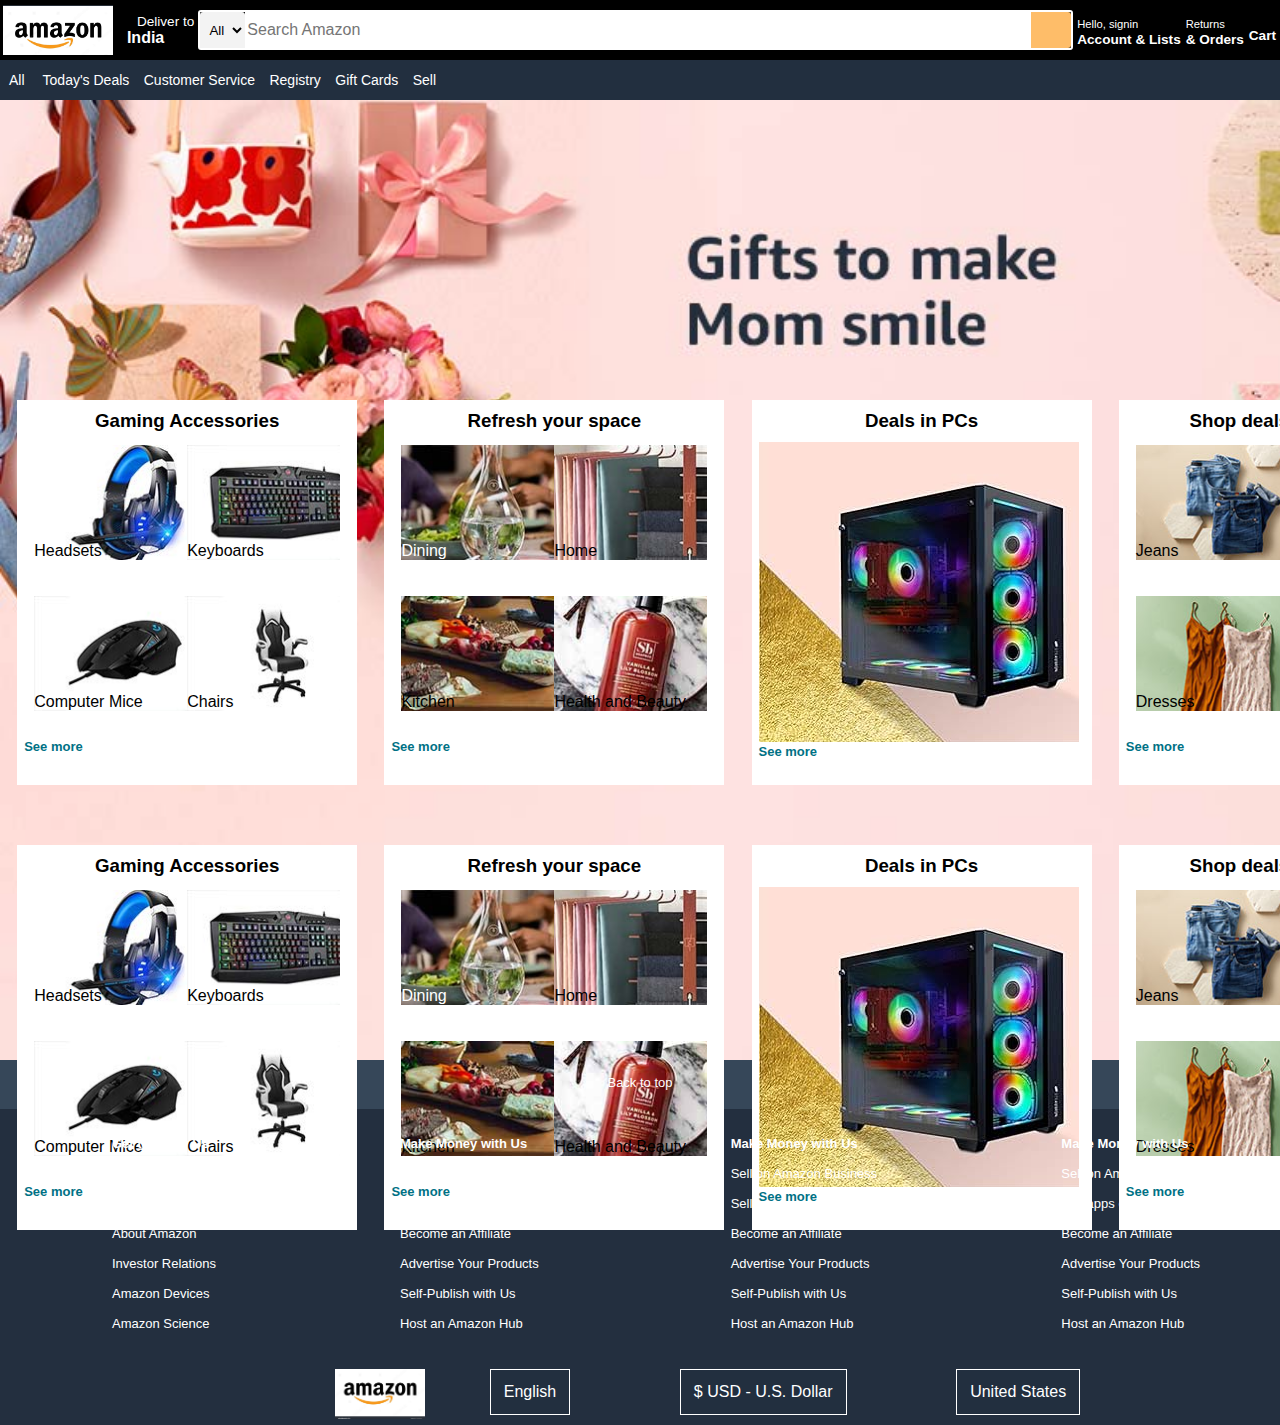
<file: index.html>
<!DOCTYPE html>
<html lang="en">

<head>
    <meta charset="UTF-8">
    <meta name="viewport" content="width=device-width, initial-scale=1.0">
    <title>Amazon</title>
    <link rel="stylesheet" href="style.css">
    <link rel="stylesheet" href="https://cdnjs.cloudflare.com/ajax/libs/font-awesome/6.5.2/css/all.min.css"
        integrity="sha512-SnH5WK+bZxgPHs44uWIX+LLJAJ9/2PkPKZ5QiAj6Ta86w+fsb2TkcmfRyVX3pBnMFcV7oQPJkl9QevSCWr3W6A=="
        crossorigin="anonymous" referrerpolicy="no-referrer" />
</head>

<body>
    <header>
        <div class="navbar">
            <div class="nav-logo">
                <div class="logo border">
                </div>
            </div>

            <div class="nav-address border">
                <p class="add-first">Deliver to</p>
                <div class="address-icon">
                    <i class="fa-solid fa-location-dot"></i>
                    <p class="add-second">India</p>
                </div>
            </div>

            <div class="nav-search">
                <select class="search-select">
                    <option>All</option>
                </select>

                <input class="search-input" placeholder="Search Amazon">

                <div class="search-icon">
                    <i class="fa-solid fa-magnifying-glass"></i>
                </div>
            </div>

            <div class="signIn border">
                <p><span>Hello, signin</span></p>
                <p class="nav-second">Account & Lists</p>
            </div>

            <div class="returns border">
                <p><span>Returns</span></p>
                <p class="nav-second">& Orders</p>
            </div>

            <div class="cart border">
                <i class="fa-solid fa-cart-shopping"></i>
                Cart
            </div>
        </div>

        <div class="nav-main">
            <div class="nav-main-options">
                <div class="nav-main-all">
                    <i class="fa-solid fa-bars"></i>
                    <p>All</p>
                </div>
                <div class="nav-main-second">
                    <p>Today's Deals</p>
                    <p>Customer Service</p>
                    <p>Registry</p>
                    <p>Gift Cards</p>
                    <p>Sell</p>
                </div>
            </div>
        </div>
    </header>
    
    <div class="hero">  
        <div class="card-layout">
            <div class="gaming-accessories box-template">
                <h3>Gaming Accessories</h3>
                <div class="row-one">
                    <div class="product-one">Headsets</div>
                    <div class="product-two">Keyboards</div>
                </div>

                <div class="row-two">
                    <div class="product-three">Computer Mice</div>
                    <div class="product-four">Chairs</div>
                </div>

                <span id="see-more">See more</span>
            </div>
            <div class="refresh-your-space box-template">
                <h3>Refresh your space</h3>
                <div class="row-one">
                    <div class="product-one">Dining</div>
                    <div class="product-two">Home</div>
                </div>

                <div class="row-two">
                    <div class="product-three">Kitchen</div>
                    <div class="product-four">Health and Beauty</div>
                </div>

                <span id="see-more">See more</span>
            </div>
            <div class="deals-in-pc box-template">
                <h3>Deals in PCs</h3>
                <div class="product-one"></div>
                <span id="see-more">See more</span>
            </div>
            <div class="shop-deals box-template">
                <h3>Shop deals in Fashion</h3>
                <div class="row-one">
                    <div class="product-one">Jeans</div>
                    <div class="product-two">Tops</div>
                </div>

                <div class="row-two">
                    <div class="product-three">Dresses</div>
                    <div class="product-four">Shoes</div>
                </div>

                <span id="see-more">See more</span>
            </div>
            <div class="gaming-accessories box-template2">
                <h3>Gaming Accessories</h3>
                <div class="row-one">
                    <div class="product-one">Headsets</div>
                    <div class="product-two">Keyboards</div>
                </div>

                <div class="row-two">
                    <div class="product-three">Computer Mice</div>
                    <div class="product-four">Chairs</div>
                </div>

                <span id="see-more">See more</span>
            </div>
            <div class="refresh-your-space box-template2">
                <h3>Refresh your space</h3>
                <div class="row-one">
                    <div class="product-one">Dining</div>
                    <div class="product-two">Home</div>
                </div>

                <div class="row-two">
                    <div class="product-three">Kitchen</div>
                    <div class="product-four">Health and Beauty</div>
                </div>

                <span id="see-more">See more</span>
            </div>
            <div class="deals-in-pc box-template2">
                <h3>Deals in PCs</h3>
                <div class="product-one"></div>
                <span id="see-more">See more</span>
            </div>
            <div class="shop-deals box-template2">
                <h3>Shop deals in Fashion</h3>
                <div class="row-one">
                    <div class="product-one">Jeans</div>
                    <div class="product-two">Tops</div>
                </div>

                <div class="row-two">
                    <div class="product-three">Dresses</div>
                    <div class="product-four">Shoes</div>
                </div>

                <span id="see-more">See more</span>
            </div>
        </div>
    </div>

    <div class="back-to-top">
        Back to top
    </div>

    <footer class="footer">

        <div class="category1 helper">
            <ul>
                <li style="font-weight: bolder;">Get to Know Us</li>
                <li>Careers</li>
                <li>Blog</li>
                <li>About Amazon</li>
                <li>Investor Relations</li>
                <li>Amazon Devices</li>
                <li>Amazon Science</li>                
            </ul>
        </div>

        <div class="category2 helper">
            <ul>          
                <li style="font-weight: bolder;">Make Money with Us</li>
                <li>Sell on Amazon Business</li> 
                <li>Sell apps on Amazon</li> 
                <li>Become an Affiliate</li> 
                <li>Advertise Your Products</li> 
                <li>Self-Publish with Us</li> 
                <li>Host an Amazon Hub</li>            
            </ul>
        </div>

        <div class="category2 helper">
            <ul>          
                <li style="font-weight: bolder;">Make Money with Us</li>
                <li>Sell on Amazon Business</li> 
                <li>Sell apps on Amazon</li> 
                <li>Become an Affiliate</li> 
                <li>Advertise Your Products</li> 
                <li>Self-Publish with Us</li> 
                <li>Host an Amazon Hub</li>            
            </ul>
        </div>
        
        <div class="category2 helper">
            <ul>          
                <li style="font-weight: bolder;">Make Money with Us</li>
                <li>Sell on Amazon Business</li> 
                <li>Sell apps on Amazon</li> 
                <li>Become an Affiliate</li> 
                <li>Advertise Your Products</li> 
                <li>Self-Publish with Us</li> 
                <li>Host an Amazon Hub</li>            
            </ul>
        </div>

    </footer>
    
    <div class="footer-end">
            <div class="logo"></div>
            <div class="footer-line">
                <div class="language footer-border">
                    <i class="fa-solid fa-globe"></i>
                    English
                </div>

                <div class="currency footer-border">
                    $ USD - U.S. Dollar
                </div>

                    <div class="country footer-border">
                    <i class="fa-solid fa-flag"></i>
                        United States
                </div>
            </div>
    </div>

</body>

</html>
</file>
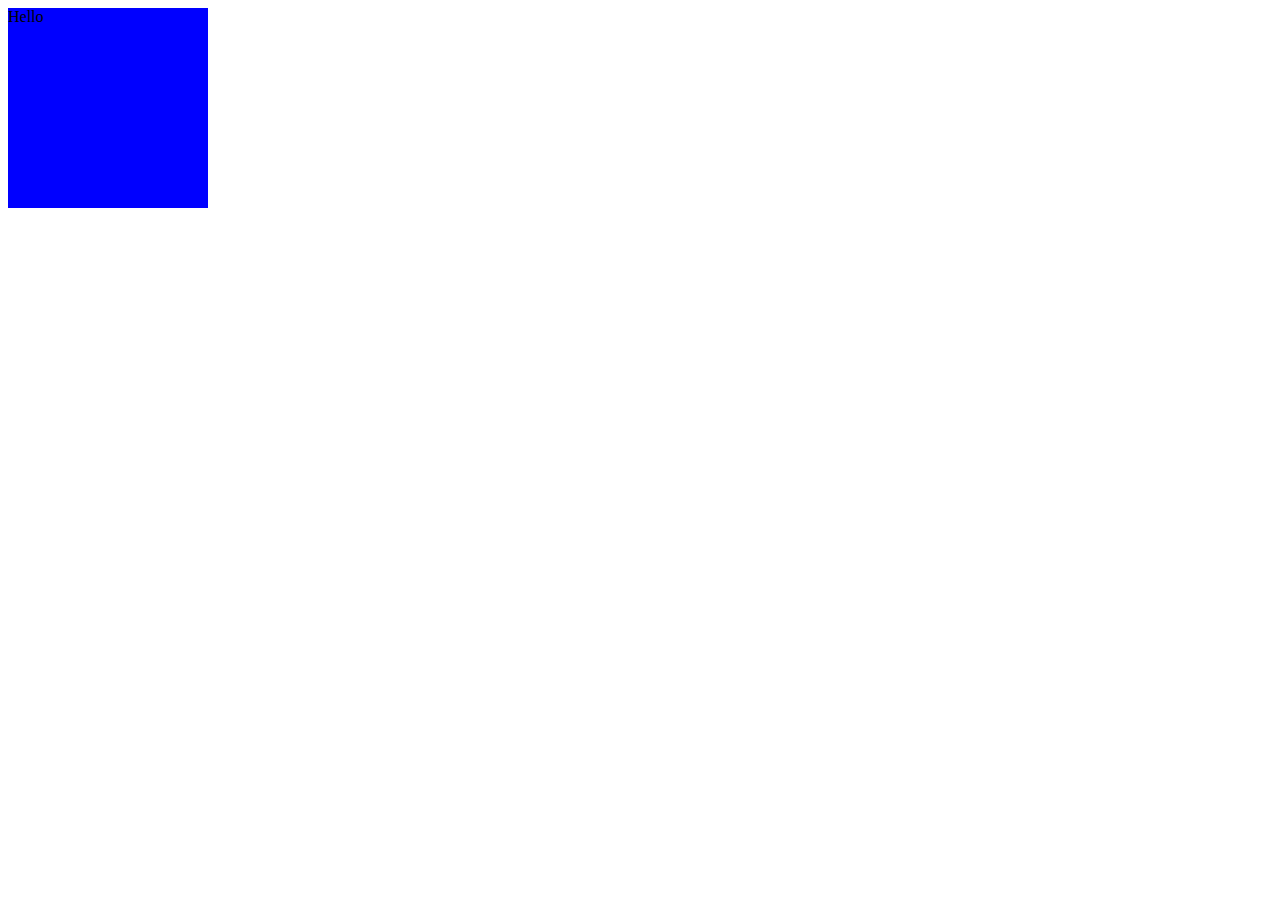
<file: education.html>
<!DOCTYPE html>
<html lang="en">
<head>
    <meta charset="UTF-8">
    <meta name="viewport" content="width=device-width, initial-scale=1.0">
    <title>Education</title>
    <link rel="stylesheet" href="educationcss.css">
</head>
<body>
    <div class="container">
        Hello
    </div>
</body>
</html>
</file>
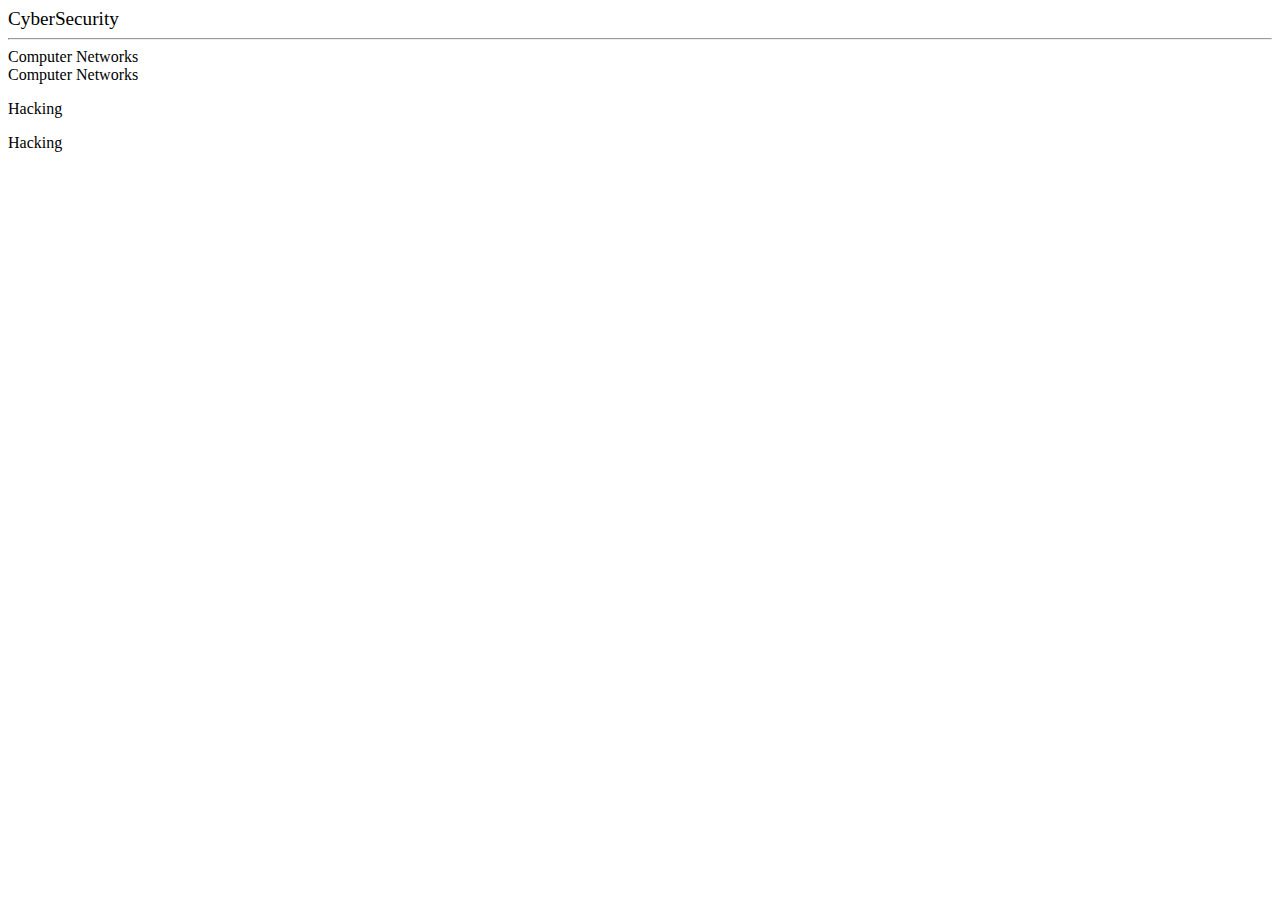
<file: experience.html>
<!DOCTYPE html>
<html lang="en">
<head>
    <meta charset="UTF-8">
    <meta name="viewport" content="width=device-width, initial-scale=1.0">
    <title>Experience</title>
</head>
<body>
    <big>CyberSecurity</big>
    <hr>
    <section>Computer Networks</section>
    <section>Computer Networks</section>
    <p>Hacking</p>
    <p>Hacking</p>
</body>
</html>
</file>
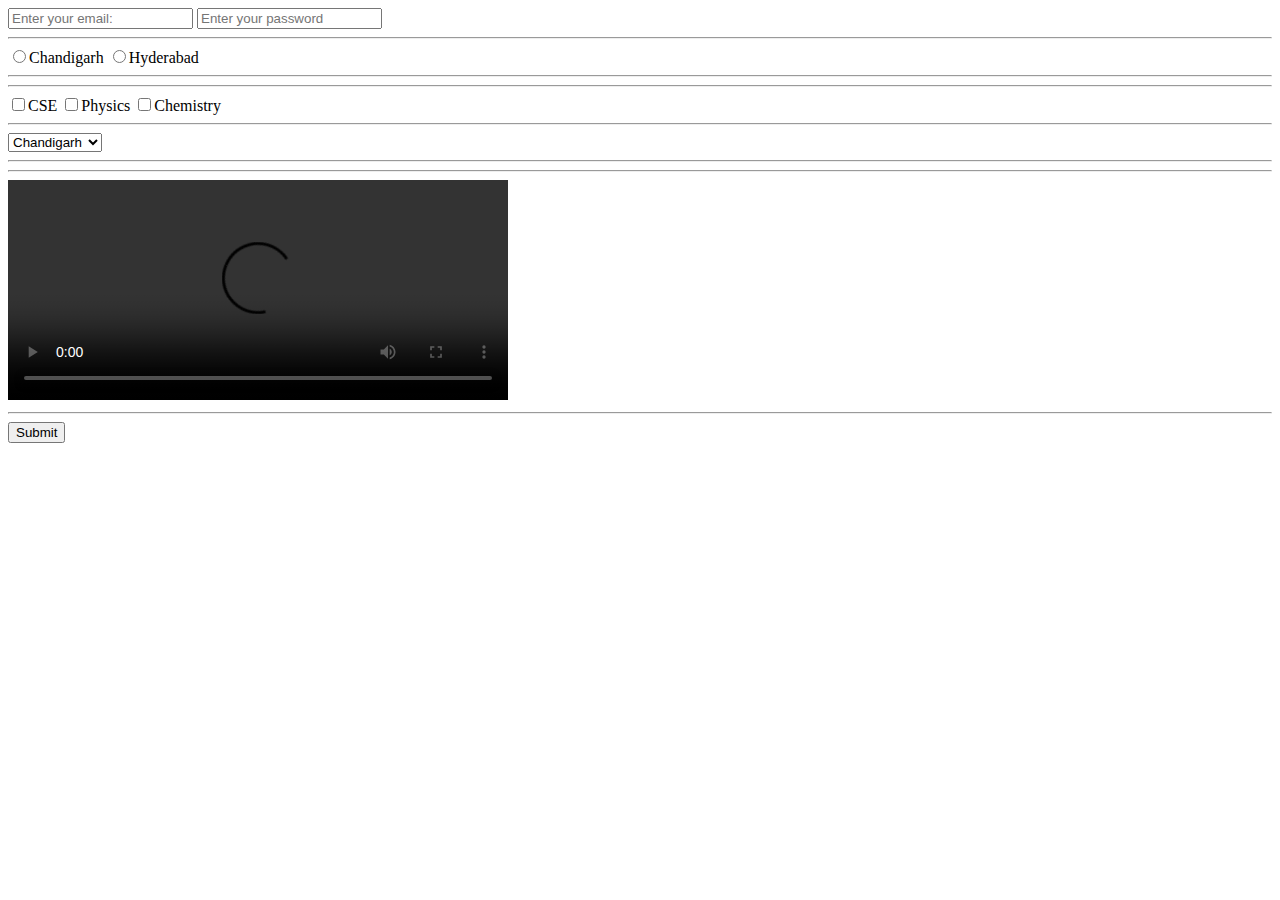
<file: form.html>
<!DOCTYPE html>
<html lang="en">
<head>
    <meta charset="UTF-8">
    <meta name="viewport" content="width=device-width, initial-scale=1.0">
    <title>Form</title>
</head>
<body>
    <form action="/action.php">
        <input type="text" placeholder="Enter your email:">
        <input type="password" placeholder="Enter your password">
        <hr>
        <label for="101">
            <input type="radio" value="Chandigarh" name="place" id="101">Chandigarh
        </label>
        
        <label for="102">
            <input type="radio" value="Hyderabad" name="place" id="102">Hyderabad
        </label>
        <hr>

        <hr>
        <label for="cse">
            <input type="checkbox" value="Cse" name="subject" id="cse">CSE
        </label>
        <label for="Physics">
            <input type="checkbox" value="Physics" name="subject" id="Physics">Physics
        </label>
            <input type="checkbox" name="subject" value="Chemistry" id="103">Chemistry
        
        <hr>
        <select name="city">
            <option value="Chandigarh">Chandigarh</option>
            <option value="Hyderabad">Hyderabad</option>
            <option value="Ahmedabad">Ahmedabad</option>
        </select>
        
        <hr>
        <!-- <iframe width="500" height="220" src="https://www.youtube.com/embed/HcOc7P5BMi4" title="HTML Tutorial for Beginners | Complete HTML with Notes &amp; Code" frameborder="0" allow="accelerometer; autoplay; clipboard-write; encrypted-media; gyroscope; picture-in-picture; web-share" referrerpolicy="strict-origin-when-cross-origin" allowfullscreen></iframe> -->

        <hr>

        <video width=" 500" height="220" src="https://youtu.be/HcOc7P5BMi4" controls>Video</video>

        
        <hr>
        <input type="submit" name="" id="submit">
    </form>
</body>
</html>
</file>
<file: style.css>
*{
    margin: 0;
    box-sizing: border-box;
    font-family: Arial, Helvetica, sans-serif;
}

.navbar{
    height: 60px;
    background-color: black;
    color: white;
    display: flex;
    align-items: center;
    justify-content: space-evenly;
}

.nav-logo{
    height: 50px;
    width: 110px;
}

.logo{
    height: 50px;
    width: 100%;
    background-image: url("amazon\ logo.webp");
    background-size: cover;
}

.border{
    border: 1px solid transparent;
}

.border:hover{
    border: 3px solid white;
}

/* Second box */
.address-icon{
    display: flex;
    align-items: center;
    margin-left: 7px;
}

.add-first{
    font-size: 0.85rem;
    margin-left: 20px;
}

.add-second{
    font-size: 1rem;
    font-weight: bold;
    margin-left: 3px;
}

/* Third Box */
.nav-search{
    border: 2px solid white;
    width: 875px;
    display: flex;
    height: 40px;
    border-radius: 3px;
    justify-content: space-evenly;
}

.search-icon{
    display: flex;
    align-items: center;
    background-color: rgb(254, 189, 105);
    color: black;
    border-top-right-radius: 3px;
    border-bottom-right-radius: 3px;
    font-size: 1.5rem;

    justify-content: center;
    width: 45px;
}

.search-select{
    background-color: #f3f3f3;
    width: 50px;
    text-align: center;
    border-top-left-radius: 3px;
    border-top-right-radius: 3px;
    border: none;
}

.search-input{
    font-size: 1rem;
    border: none;
    width: 100%;
}

.nav-search:hover{
    border: 3px solid orange;
}

/* Fourth-box */
span{
    font-size: 0.7rem;
}

.nav-second{
    font-size: 0.85rem;
    font-weight: 700;
}

#cart-icon{
    font-size: 29px;
}

.cart i{
    font-size: 30px; 
}

.cart{
    font-weight: 700;
    font-size: 0.85rem;
}

/* categories page */
.nav-main{
    background-color: #222f3f;
    height: 40px;
    display: flex;
    color: white;
    align-items: center;
}

.nav-main-options{
    display: flex;
}

.nav-main-all {
    display: inline-block;
    margin-left: 9px;
    margin-right: 8px;
}

.nav-main-options p{
display: inline;
margin-right: 10px;    
font-size: 14px;
}

/* hero */
.hero{
    background-image: url(hero.jpg);
    height: 75vw;
    background-size: cover;
}

.card-layout{
    height: 860px;
    width: 1476px;
    display: flex;
    justify-content: space-evenly;
    flex-wrap: wrap;
}

.box-template{
    margin: 300px 10px 10px 10px;
    height:385px;
    width: 340px;
    background-color: white;   
    padding: 7px;
}

.box-template2{
    margin: 50px 10px 10px 10px;
    height:385px;
    width: 340px;
    background-color: white; 
    padding: 7px;
}

/* gaming rowone */
.row-one{
    padding:10px;
    height: 151px;
    display: flex;
}

.gaming-accessories .row-one .product-one{
    background-image: url(headsets.jpg);
    background-size: cover;
    width: 185px;
    height: 115px;
    display: flex;
    align-items: end;
}

#see-more{
    color: #007185;
    font-size: 13px;
    font-weight: 550;
}

.gaming-accessories .row-one .product-two{
    background-image: url(keyboards.jpg);
    background-size: cover;
    width: 185px;
    height: 115px;
    display: flex;
    align-items: end;
}

/* gaming row two */
.row-two{
    padding:10px;
    height: 151px;
    display: flex;
}

.gaming-accessories .row-two .product-three{
    background-image: url(computermice.jpg);
    background-size: cover;
    width: 185px;
    height: 115px;
    display: flex;
    align-items: end;
}

.gaming-accessories .row-two .product-four{
    background-image: url(chairs.jpg);
    background-size: cover;
    width: 185px;
    height: 115px;
    display: flex;
    align-items: end;
}


/* refresh your space */
.refresh-your-space .row-one .product-one{
    background-image: url(dining.jpg);
    background-size: cover;
    width: 185px;
    height: 115px;
    display: flex;
    color: white;
    align-items: end;
}

.refresh-your-space .row-one .product-two{
    background-image: url(home.jpg);
    background-size: cover;
    width: 185px;
    height: 115px;
    display: flex;
    align-items: end;
}

.refresh-your-space .row-two .product-three{
    background-image: url(kitchen.jpg);
    background-size: cover;
    width: 185px;
    height: 115px;
    display: flex;
    align-items: end;
}

.refresh-your-space .row-two .product-four{
    background-image: url(health.jpg);
    background-size: cover;
    width: 185px;
    height: 115px;
    display: flex;
    align-items: end;
}

/* deals in pc */
.deals-in-pc .product-one{
    background-image: url(pc.jpg);
    height: 300px ;
    width: 320px;
    margin-top: 10px;
}

/* shop deals */
.shop-deals .row-one .product-one{
    background-image: url(jeans.jpg);
    background-size: cover;
    width: 185px;
    height: 115px;
    display: flex;
    align-items: end;
}

.shop-deals .row-one .product-two{
    background-image: url(tops.jpg);
    background-size: cover;
    width: 185px;
    height: 115px;
    display: flex;
    align-items: end;
}

.shop-deals .row-two .product-three{
    background-image: url(dresses.jpg);
    background-size: cover;
    width: 185px;
    height: 115px;
    display: flex;
    align-items: end;
}

.shop-deals .row-two .product-four{
    background-image: url(shoes.jpg);
    background-size: cover;
    width: 185px;
    height: 115px;
    display: flex;
    align-items: end;
}

h3{
   text-align: center;
   margin: 3px 0 3px 0;
}

.back-to-top{
    height: 49px;
    background-color: #364759;
    color: white;
    padding: 15px 0;
    display: flex;
    justify-content: center;
    font-size: 13px;
}

footer{
    background-color: #232f3f;
    color: white ;
    display: flex;
    justify-content: space-around;
}

.helper{
    margin: 20px 0 20px 0;
}

li{
    list-style-type: none;
    line-height: 30px;
    font-size: 13px;
}

.footer-end .logo{
    background-image: url(amazon\ logo.webp);
    background-size: cover;
    height: 50px;
    width: 90px;
    margin-left: 200px;
    margin-top: 10px;
    padding: 13px;
}

.footer-end{
    display: flex;
    background-color: #232f3f;
    color: white;
    justify-content: center;
}

.footer-line{
    background-color: #232f3f;
    display: flex;
    align-items: center;
    justify-content: space-around;
    margin: 10px ;
    width: 700px;
}

.footer-border{
    border: 1px solid white;
    padding: 13px;
    background-color: #222f3f;
}
</file>
<file: educationcss.css>
.container{
    background-color: aqua;
    height: 200px;
    width: 200px;
}

@media (max-width: 300px){
    .container{
        background-color: green;
    }
}

@media (min-width:300px) and (max-width:400px){
    .container{
        background-color: pink;
    }
}

@media (min-width:400px) and (max-width:600px){
    .container{
        background-color: red;
    }
}

@media (min-width:600px){
    .container{
        background-color: blue;
    }
}
</file>
